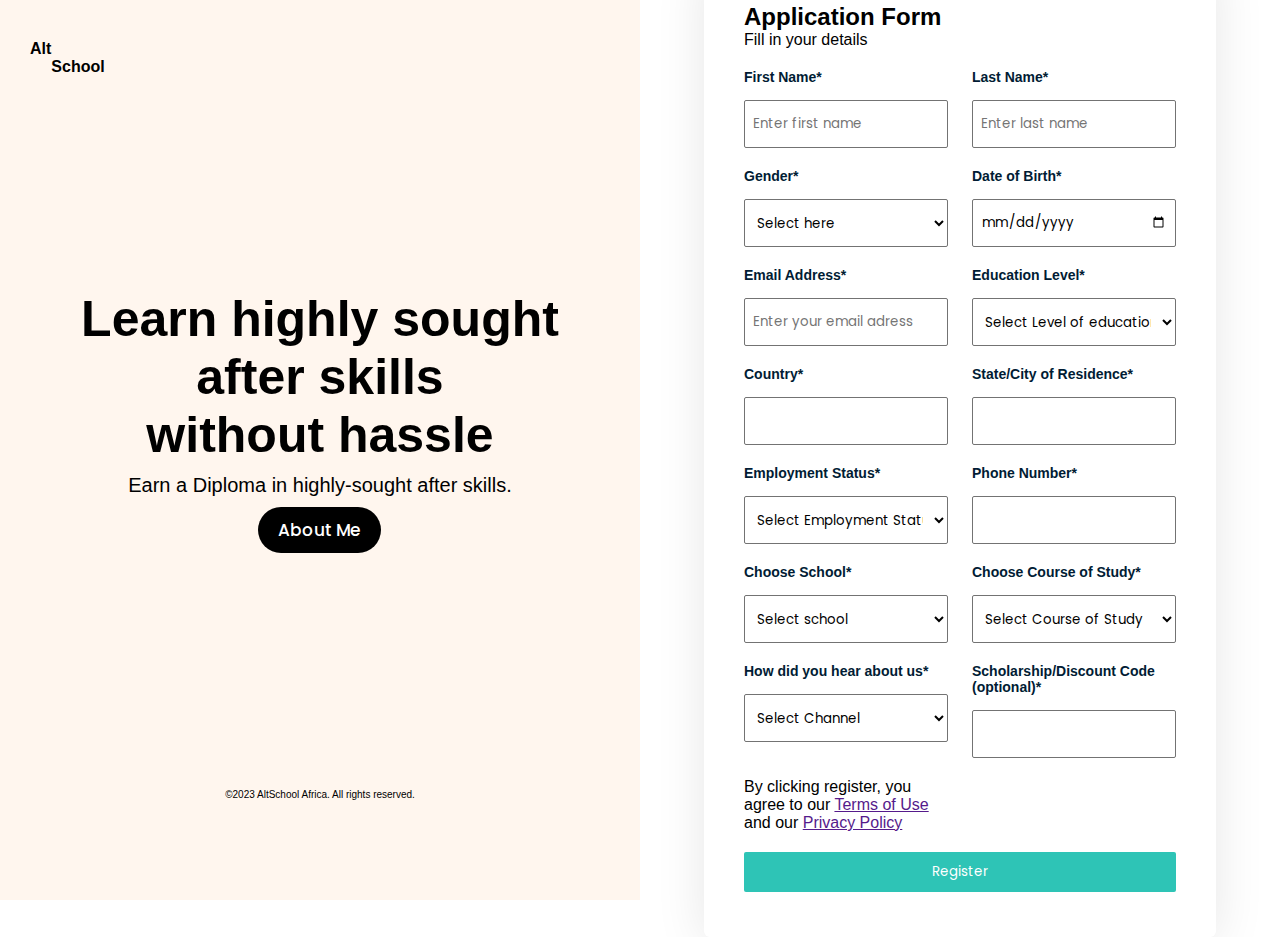
<file: index.html>
<!DOCTYPE html>
<html lang="en">
  <head>
    <meta charset="UTF-8" />
    <meta name="viewport" content="width=device-width, initial-scale=1.0" />
    <link rel="stylesheet" href="index.css" />
    <link rel="stylesheet" href="https://cdnjs.cloudflare.com/ajax/libs/font-awesome/6.5.1/css/all.min.css" integrity="sha512-DTOQO9RWCH3ppGqcWaEA1BIZOC6xxalwEsw9c2QQeAIftl+Vegovlnee1c9QX4TctnWMn13TZye+giMm8e2LwA==" crossorigin="anonymous" referrerpolicy="no-referrer" />
    <title>Assignment_1</title>
  </head>
  <body>
   
    <main>
      
      <section class="description">
        <div class="description_nav">
          Alt<span class="line"></span><br>School
        </div>
        <div class="description_head">
          <h2>Learn highly sought <br> after skills <br> without hassle</h2>
          <p>Earn a Diploma in highly-sought after skills.</p>
          <div class="aboutme">
            <button class="aboutme_button">
              <a href="about.html">About Me</a>
            </button>  
          </div>
        </div>
       
        <div class="description_foot">
          <span class="description_foot_icons">
            <a href=""><i class="fa-brands fa-twitter"></i></a>
            <a href=""><i class="fa-brands fa-instagram"></i></a>
            <a href=""><i class="fa-brands fa-facebook"></i></a>
            <a href=""><i class="fa-brands fa-linkedin-in"></i></a>
          </span>
          <p>©2023 AltSchool Africa. All rights reserved.
          </p>
        </div>
      </section> 
      <section class="form-section">

        <div class="form-container">
          <div class="header">
            <h2>Application Form</h2>
            <p>Fill in your details</p>
          </div>
          <form>
            <div class="form-section-1">
              <div class="name firstname">
                <p class="input-title">First Name<span>*</span></p>
                <input type="text" class="input" placeholder="Enter first name" />
              </div>
              <div class="name lastname">
                <p class="input-title">Last Name<span>*</span></p>
                <input type="text" placeholder="Enter last name" />
              </div>
              <div class="gender">
                <p class="input-title">Gender<span>*</span></p>
                <select name="gender" id="">
                  <option value="" disabled selected>Select here</option>
                  <option value="male">Male</option>
                  <option value="female">Female</option>
                </select>
              </div>
              <div class="name dob">
                <p class="input-title">Date of Birth<span>*</span></p>
                <input type="date" />
              </div>
              <div class="name email">
                <p class="input-title">Email Address<span>*</span></p>
                <input type="" class="input" placeholder="Enter your email adress" />
              </div>
              <div class="name elevel">
                <p class="input-title">Education Level<span>*</span></p>
                <Select>
                  <option value="" disabled selected>Select Level of education</option>
                  <option> Bsc</option>
                  <option>Msc</option>
                  <option>Diploma</option>
                  <option>Doctorate(PhD)</option>
                  <option>High School / Secondary School</option>
                  <option>Under Graduate</option>
                  <option>Junior / Middle School</option>
                  <option>Post Graduate</option>
                </Select>
              </div>
              <div class="name country">
                <p class="input-title">Country<span>*</span></p>
                <input type="text" />
              </div>
              <div class="name sor">
                <p class="input-title">State/City of Residence<span>*</span></p>
                <input type="text" class="input" />
              </div>
              <div class="name estatus">
                <p class="input-title">Employment Status<span>*</span></p>
                <select>
                  <option value="" disabled selected> Select Employment Status </option>
                  <option>employed</option>
                  <option>unemployed</option>
                  <option>Self-employed</option>
                </select>
              </div>
              <div class="name pnumber">
                <p class="input-title">Phone Number<span>*</span></p>
                <input type="number" class="input" />
              </div>
              <div class="name cschool">
                <p class="input-title">Choose School<span>*</span></p>
                <select>
                  <option value="" disabled selected> Select school</option>
                  <option value="School of Creative Economy">School of Creative Economy</option>
                  <option value="School of Business">School of Business</option>
                </select>
              </div>
              <div class="name ccos">
                <p class="input-title">Choose Course of Study<span>*</span></p>
                <select>
                  <option value="" disabled selected> Select Course of Study</option>
                  <option value="School of Creative Economy"></option>
                  <option value="School of Business"></option>
                </select>
              </div>
  
              <div class="name hdyhau">
                <p class="input-title">How did you hear about us<span>*</span></p>
                <select>
                  <option value="" disabled selected>Select Channel</option>
                  <option>Facebook</option>
                  <option>Twitter</option>
                  <option>Linkedin</option>
                  <option>Youtube</option>
                  <option>Friends</option>
                  <option>WhatsApp</option>
                  <option>Instagram</option>
                  <option>Bill Board</option>
                </select>
              </div>
              <div class="name sdc">
                <div class="name firstname">
                  <p class="input-title">Scholarship/Discount Code (optional)<span>*</span></p>
                  <input type="text" class="input" />
                </div>
                
              </div>
              <p>By clicking register, you agree to our <a href="">Terms of Use</a> and our <a href="">Privacy Policy</a></p>
              
          </form>
          
          
          <footer>
          </footer>
          
        </div>
        <button>Register</button>
        
        
  
  
        
      </section>
      
    </main>
  </body>
</html>
</file>
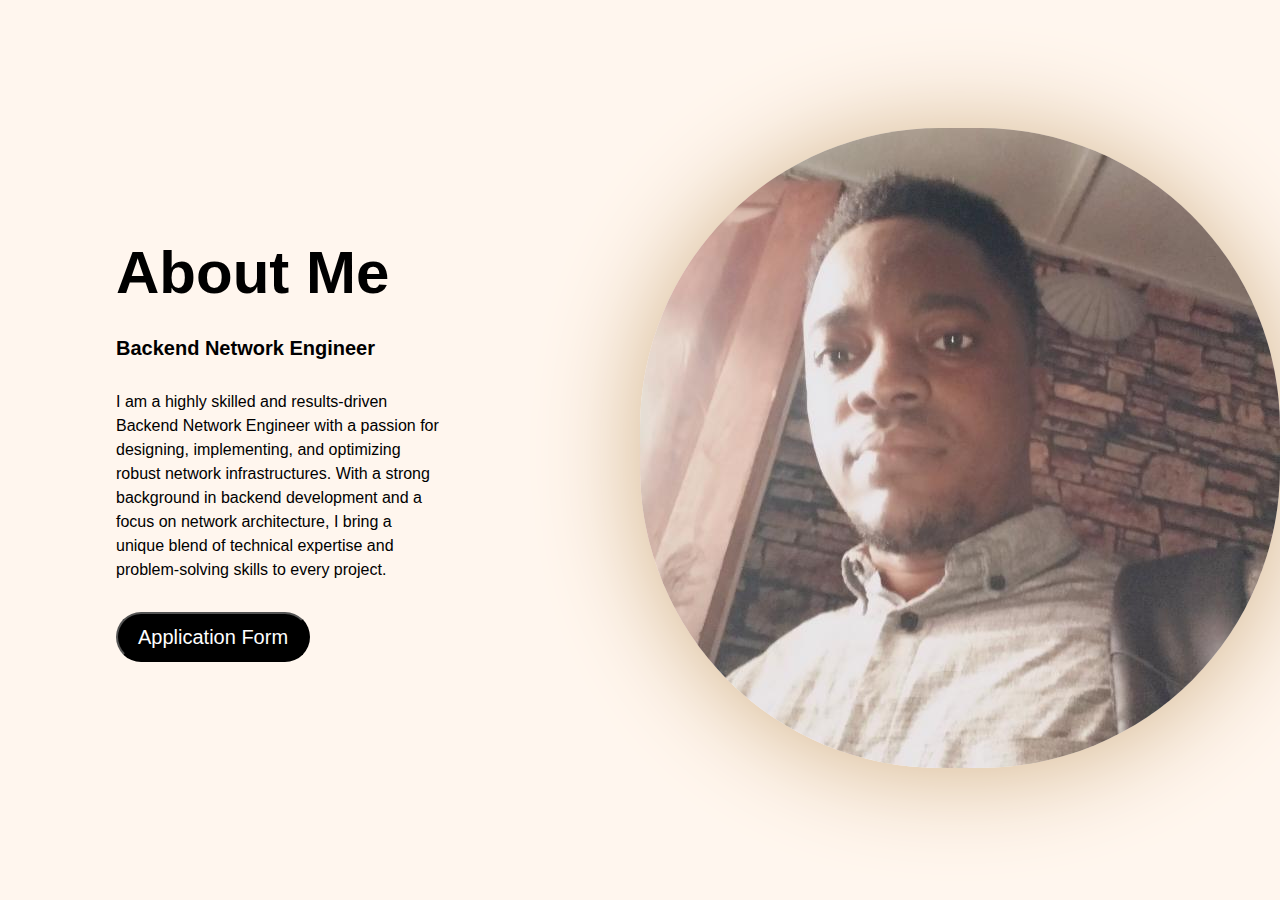
<file: about.html>
<!DOCTYPE html>
<html lang="en">
  <head>
    <meta charset="UTF-8" />
    <meta name="viewport" content="width=device-width, initial-scale=1.0" />
    <link rel="stylesheet" href="about.css" />
    <link rel="stylesheet" href="https://cdnjs.cloudflare.com/ajax/libs/font-awesome/6.5.1/css/all.min.css" integrity="sha512-DTOQO9RWCH3ppGqcWaEA1BIZOC6xxalwEsw9c2QQeAIftl+Vegovlnee1c9QX4TctnWMn13TZye+giMm8e2LwA==" crossorigin="anonymous" referrerpolicy="no-referrer" />
    <title>About_me</title>
  </head>
  <body>
    <main>
      
      <section class="description">
        <div class="header">
            <div class="head">
                <h1>About Me</h1>
            <h3>Backend Network Engineer</h3>
            <p>I am a highly skilled and results-driven Backend Network Engineer with a passion for designing, implementing, and optimizing robust network infrastructures. With a strong background in backend development and a focus on network architecture, I bring a unique blend of technical expertise and problem-solving skills to every project.</p>
            </div>
            <div class="para">
                
            </div>
            
            <div class="buttons">
                <button class="button">
                    <a href="index.html">Application Form</a>
                </button>
            </div>
        </div>
        
      </section> 
      <section class="form-section">
        <div class="image">
            <img src="sherif.jpg" alt="">
        </div>
      </section> 
      
    </main>
  </body>
</html>
</file>
<file: index.css>
@import url('https://fonts.googleapis.com/css2?family=Poppins:wght@400;500;600;700;800&display=swap');

* {
  box-sizing: border-box;
  margin: 0;
  padding: 0;
}

body {
  font-family: sans-serif;
  width: auto;
  height: auto;
}

main {
  width: 100vw;
  height: 100vh;
  /* padding: 0 140px; */
  display: flex;
  justify-content:space-between;
}
.header{
  margin-bottom: 20px;
}
.description {
  /* margin-top: 15%; */
  width: 50vw;
  /* height: 40%; */
  background: #fff6ee;
  display: flex;
  flex-direction: column;
  justify-content: left;
  text-align: center;
}
.description_head{
  margin: auto;
  

  /* justify-content: center; */
  /* align-items: center; */

  h2{
    font-size:50px ;
    
  }
  p{
    margin-top: 10px;
    font-size: 20px;
    font-weight:lighter; 

  }
}
.description_foot{
  font-size: 10px;
  margin-bottom: 100px;
}
.description_nav{
  /* float: left; */
  position: relative;
  display: flex;
  margin-left: 30px;
  margin-top: 40px;
  font-weight: 700;
  font-size: 16px;
}
.description_foot_icons{
  font-size: 15px;
  i{color: black;
    padding-bottom: 20px;
    padding-left: 10px;

  }
  
}

.form-section{
  display: flex;
  /* background-color: white; */
  width: 50vw;
  
  justify-content: center;
  /* top: 50%; */
  button{
    display: block;
  
  }
  
}


.form-container {
  align-self: center;
  width: 80%;
  height: auto;
  box-shadow: 0px 4px 50px 0px #0408131A;
  background: #FFF;
  border-radius: 6px;
  padding: 40px;
  display: flex;
  flex-direction: column;
  /* flex-wrap: wrap; */
 
}

.form-section-1 {
  display: grid;
  grid-template-columns: 1fr 1fr;
  grid-column-gap: 24px;
 
 
}


.form-container input, .form-container select {
  width: 100%;height: 48px;
  margin: 5px 0 20px 0;
  padding: 8px;
  color: black;
  background-color: white;
  font-family: 'Poppins';
  border-radius: 2px;
  border: 1px solid #737373;
}

.input-title {
  font-weight: 600;
  font-size: 14px;
  color: #011C34;
}



button {
  background-color: #2EC4B6;
  padding: 10px;
  border: none;
  color: #FFF;
  font-family: 'Poppins';
  margin-top: 10px;
  margin-bottom: 5px;
  border-radius: 2px;
}
form p{
  margin-bottom: 10px;
}
footer {
  font-size: 12px;
}
.aboutme{
  text-align: center;
  margin: auto;
  
  button{
    background: black;
    border-radius: 30px;
    a{
      text-decoration: none;
      padding: 10px;
      color: white;
      font-size: 17px;
      font-weight: 500;
    }
  }
}
footer a {
  color: #2EC4B6;
  font-weight: 500;
}
@media (max-width: 768px) {
 
  .description {
    width: 100%;
    display: none;
    gap: 24px;
    
  }
  .description_nav{
    position: relative;
   
  }
.form-section{
  width: 100%;
}
  



  .form-container {
    width: 100%;
    padding: 30px 20px;
  }



  footer {
    text-align: center;
  }
}
@media (max-width: 575px) {
  main {
    padding: 24px;
    flex-direction: column;
    gap: 20px;
    height: auto;
  }
  .description {
    width: 100%;
    display: none;
    gap: 24px;
    
  }
  .description_nav{
    position: relative;
    font-size: 30px;
    text-align: center;
    padding: 20px;
    .line{
      color: red;
      width: 20px;
      position: absolute;
      right: 300px;
      top: 10px;
      font-weight: 900;
    }
  }

.form-section{
  width: 100%;
}
  



  .form-container {
    width: 100%;
    padding: 30px 20px;
  }

  .form-section-1 {
    display: flex;
    flex-direction: column;
  }

  footer {
    text-align: center;
  }
}
</file>
<file: about.css>
* {
    box-sizing: border-box;
    margin: 0;
    padding: 0;
  }
  
  body {
    font-family: sans-serif;
    width: auto;
    height: auto;
    background: #fff6ee;

  }
  
  main {
    width: 100vw;
    height: 100vh;
    /* padding: 0 140px; */
    display: flex;
    justify-content:space-between;
  }
  .description {
    /* margin-top: 15%; */
    width: 50vw;
    /* height: 40%; */
    display: flex;
    flex-direction: column;
    justify-content: left;
    text-align: center;
  }
  
  .form-section{
    display: flex;
    /* background-color: white; */
    width: 50vw;

    justify-content: center;
    /* top: 50%; */
    
  }
  .image{
    margin: auto;
    img{border-radius: 300px;
        box-shadow: 0px 4px 100px 0px #d2b48c;
    }
    
  }
  .header{
    margin: auto;
    /* display: flex; */
    /* flex-direction: column; */
    /* align-items: center; */
    text-align: left;
    padding: 20px;
    width: 70%;
    /* height: 70%; */
    /* border: 1px solid red; */
    /* background: #d2b48c; */
    /* box-shadow: 0px 4px 100px 0px #d2b48c; */
    p,h1,h3,div{
        /* width: 60%; */
        /* margin: auto; */
        /* display: flex; */
        /* flex-direction: row; */
        /* text-align: center; */
        /* justify-content: center; */
        /* align-items: center; */
    }
  }
  .head{
    
    h1{
        font-size: 60px;
        padding-bottom: 30px;
        font-weight: 700;
    }
    h3{
        padding-bottom: 30px;
        font-size: 20px;
    }
    p{
        padding-bottom: 30px;
        line-height: 1.5;
        width: 80%;
    }
  }
  .buttons{
    /* width: 200px; */
    float: left;
   
    height: 50px;
    /* border: 2px solid red; */
    margin: auto;
    display: flex;
    /* padding: 200px; */
    /* align-content: center; */
    justify-content: center;
    button{
        border-radius: 100px;
        background:black;
        /* padding: ; */
        /* padding: 20px 0px 40px 0px; */
        a{
            padding: 20px;
            text-decoration: none;
            color: white;
            font-size: 20px
        }
        
    }

  }

  @media (max-width: 768px) {
 
    .description {
      width: 100%;
      /* display: none; */
      gap: 24px;
      line-height: 2;
      
    }
  
  .form-section{
    width: 100%;
  }
  .image{
    margin: auto;

    img{
        width: 300px;
        height: 300px;
        box-shadow: 0px 4px 100px 0px #d2b48c;
    }
    
  }
}

  @media (max-width: 575px) {

    .description {
      width: 100%;
      display: none;
      gap: 24px;
      
    }
    .form-section{
        width: 100%;
      }
}
</file>
